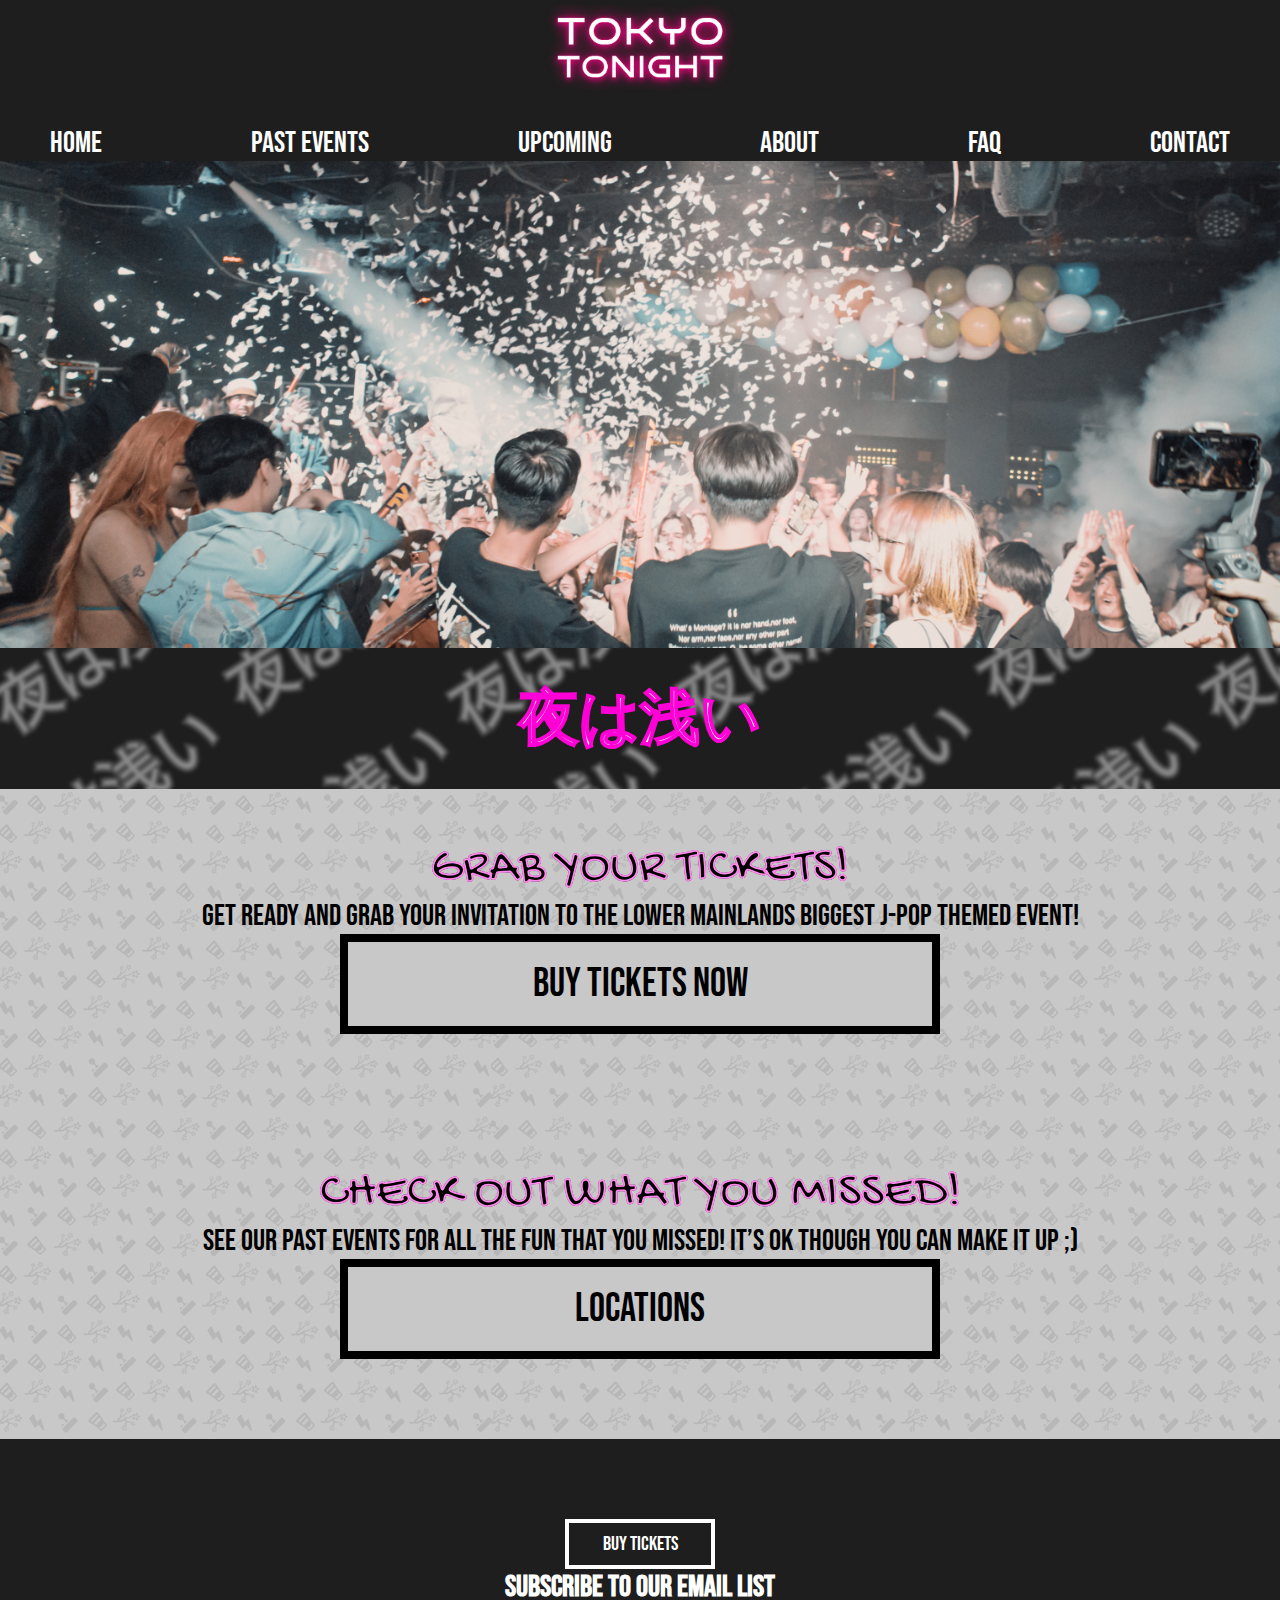
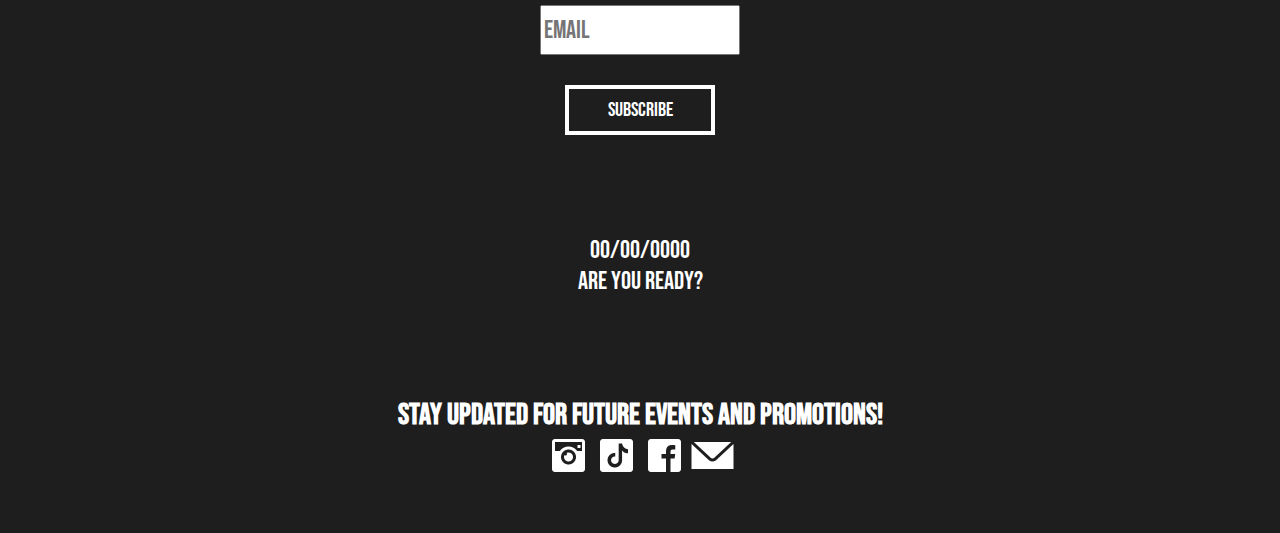
<file: index.html>
<html>
    <head>
      <meta http-equiv='cache-control' content='no-cache'>
      <meta http-equiv='expires' content='0'>
      <meta http-equiv='pragma' content='no-cache'>
      <meta name="viewport" content="width=device-width, initial-scale=1.0">
      <link rel="preconnect" href="https://fonts.googleapis.com">
      <link rel="preconnect" href="https://fonts.gstatic.com" crossorigin>
      <link href="https://fonts.googleapis.com/css2?family=Bebas+Neue&display=swap" rel="stylesheet">
      <link rel="preconnect" href="https://fonts.googleapis.com">
      <link rel="preconnect" href="https://fonts.gstatic.com" crossorigin>
      <link href="https://fonts.googleapis.com/css2?family=Gochi+Hand&display=swap" rel="stylesheet">
      <title>Tokyo Tonight</title>
      <link rel="icon" href="media/logo-32x32.png">
      <link rel="stylesheet" href="style.css">
    </head>
    <body>
      <div id="full-nav">
        <nav>
          <img id="nav-logo" src="media/logo.png">
          <ul>
            <li class="nav-bar-links"><a href="index.html" class="nav-bar-links"><p>HOME</p><img src="icons/Home.png"></a></li>
            <li class="nav-bar-links"><a href="past-event.html" class="nav-bar-links"><p>PAST EVENTS</p><img src="icons/Event Declined.png"></a></li>
            <li class="nav-bar-links"><a href="upcoming-page.html" class="nav-bar-links"><p>UPCOMING</p><img src="icons/Calendar 4.png"></a></li>
            <li class="nav-bar-links"><a href="about-page.html" class="nav-bar-links"><p>ABOUT</p><img src="icons/About.png"></a></li>
            <li class="nav-bar-links"><a href="faq-page.html" class="nav-bar-links"><p>FAQ</p><img src="icons/FAQ.png"></a></li>
            <li class="nav-bar-links"><a href="contact-page.html" class="nav-bar-links"><p>CONTACT</p><img src="icons/Envelope.png"></a></li>
          </ul>
          </nav>
        </div>
        <div class="slider">
          <div class="slides">
            <!--radio buttons start-->
          <input type="radio" name="radio-btn" id="radio1">
          <input type="radio" name="radio-btn" id="radio2">
          <input type="radio" name="radio-btn" id="radio3">
          <input type="radio" name="radio-btn" id="radio4">
          <!--radio buttons end-->
          <!--slide images start-->
          <div class="slide first">
          <img src="media/carousel-1.png" class="img-slides" alt="">
          </div>
          <div class="slide">
            <img src="media/carousel-2.png" class="img-slides" alt="">
          </div>
          <div class="slide">
            <img src="media/carousel-3.png" class="img-slides" alt="">
          </div>
          <div class="slide">
            <img src="media/carousel-4.png" class="img-slides" alt="">
          </div>
          <!--slide images end-->
          <!--automatic navigation start-->
          <div class="navigation-auto">
            <div class="auto-btn1"></div>
            <div class="auto-btn2"></div>
            <div class="auto-btn3"></div>
            <div class="auto-btn4"></div>
          </div>
          <!--automatic navigation end-->
        </div>
        <!--manual navigation start-->
        <div class="navigation-manual">
          <label for="radio1" class="manual-btn"></label>
          <label for="radio2" class="manual-btn"></label>
          <label for="radio3" class="manual-btn"></label>
          <label for="radio4" class="manual-btn"></label>
        </div>
        <!--manual navigation end-->
      </div>
      <!--image slider end-->

        <div id="landing-tagline">
          <h2 id="tagline">夜は浅い</h2>
        </div>
        <div id="container">
          <div class="landing-boxes">
            <div class="text">
              <h1>GRAB YOUR TICKETS!</h1>
              <p>Get ready and grab your invitation to the lower mainlands biggest J-Pop themed event! </p>
              <button class="box-link">BUY TICKETS NOW</button>
            </div>
          </div>
          <div class="landing-boxes">
            <div class="text">
              <h1>CHECK OUT WHAT YOU MISSED!</h1>
              <p>SEE OUR PAST EVENTS FOR ALL THE FUN THAT YOU MISSED! IT’S OK THOUGH YOU CAN MAKE IT UP ;)</p>
              <button class="box-link">LOCATIONS</button>
            </div>
          </div>
        </div>
        <footer id="footer">
          <div class="columns">
            <button class="footer-buttons">BUY TICKETS</button>
            <h2 class="footer-header">SUBSCRIBE TO OUR EMAIL LIST</h2>
            <input name="email" placeholder="Email"></input>
            <br>
            <button class="footer-buttons">SUBSCRIBE</button>
          </div>
          <div class="columns">
            <p>00/00/0000</p>
            <p>ARE YOU READY?</p>
          </div>
          <div class="columns">
            <h2 class="footer-header">STAY UPDATED FOR FUTURE EVENTS AND PROMOTIONS!</h2>
            <div id="footer-socials">
              <img class="icons" src="media/Instagram-Old.png">
              <img class="icons" src="media/TikTok.png">
              <img class="icons" src="media/Facebook.png">
              <img class="icons" src="media/Email.png">
            </div>
          </div>
        </footer>
        <script type="text/javascript">
          var counter = 1;
          setInterval(function(){
            document.getElementById('radio' + counter).checked = true;
            counter++;
            if(counter > 4){
              counter = 1;
            }
          }, 3000);
    </script>
    </body>
</file>
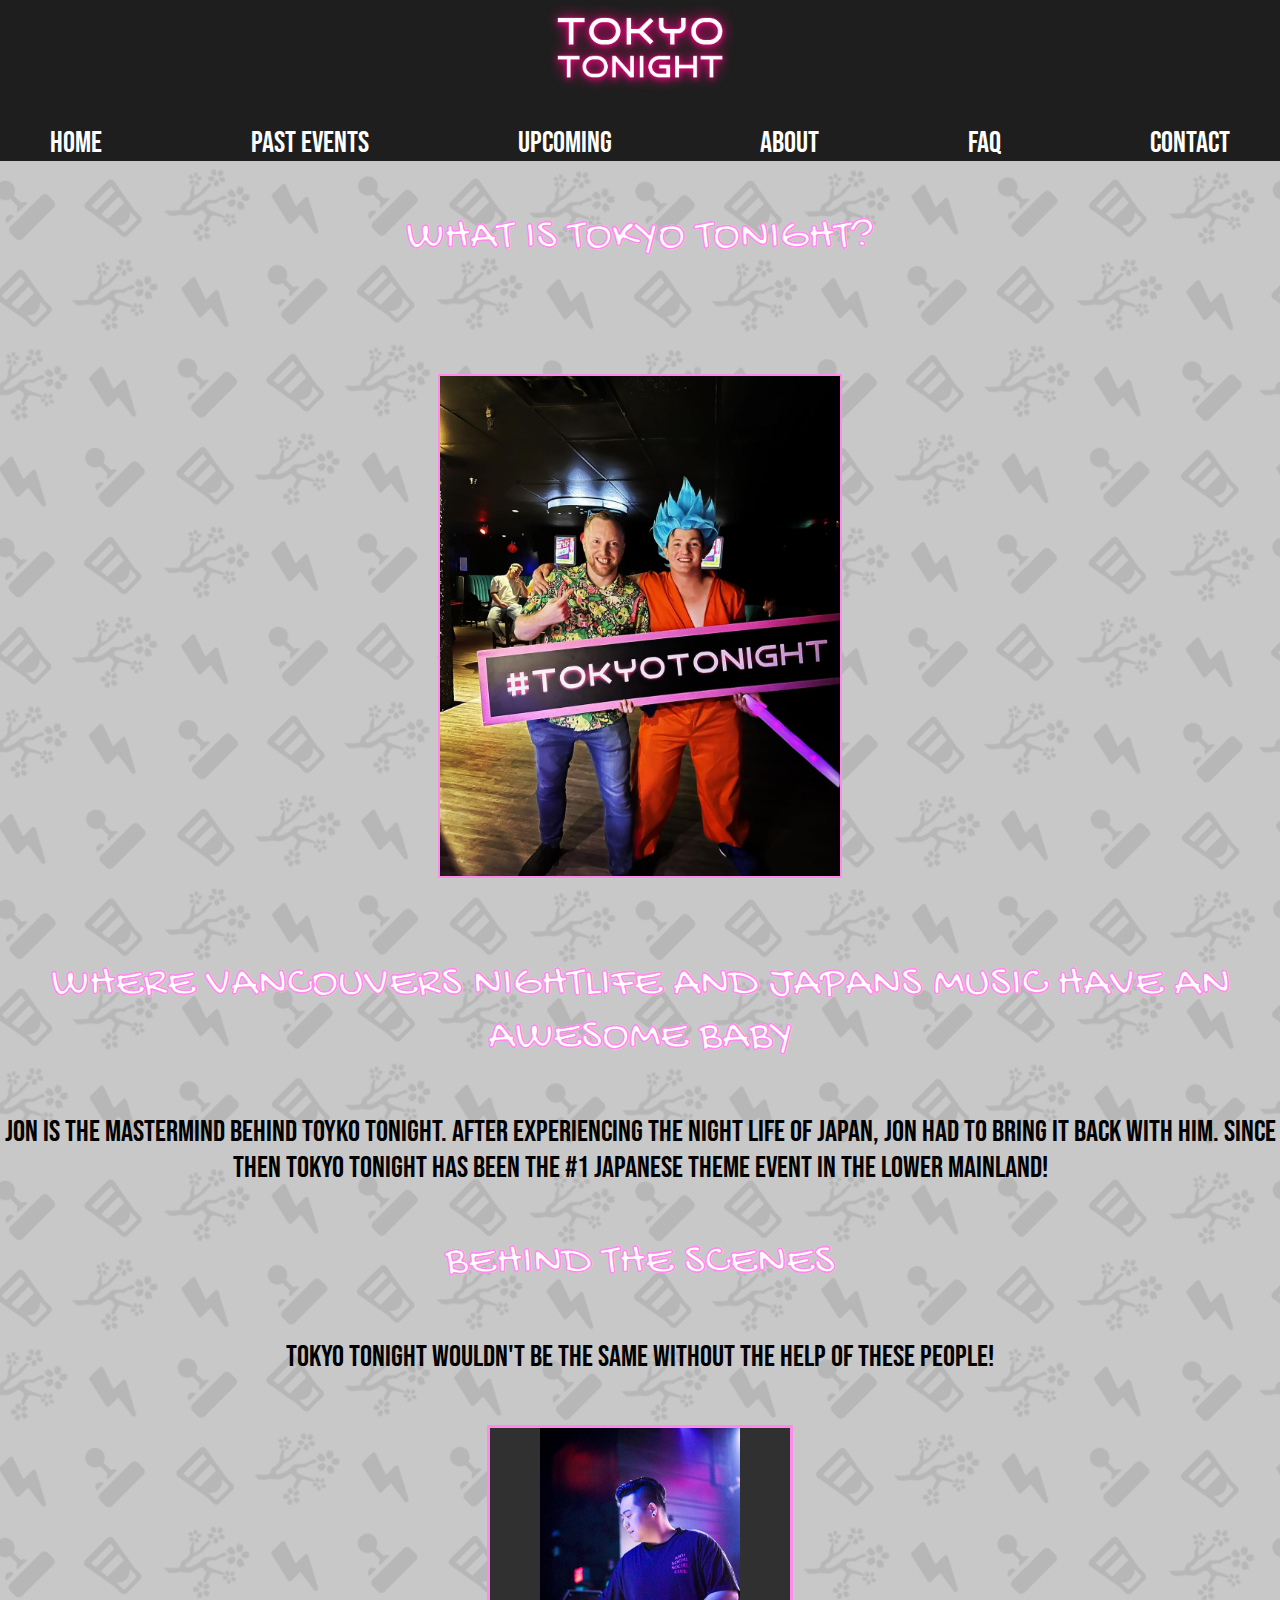
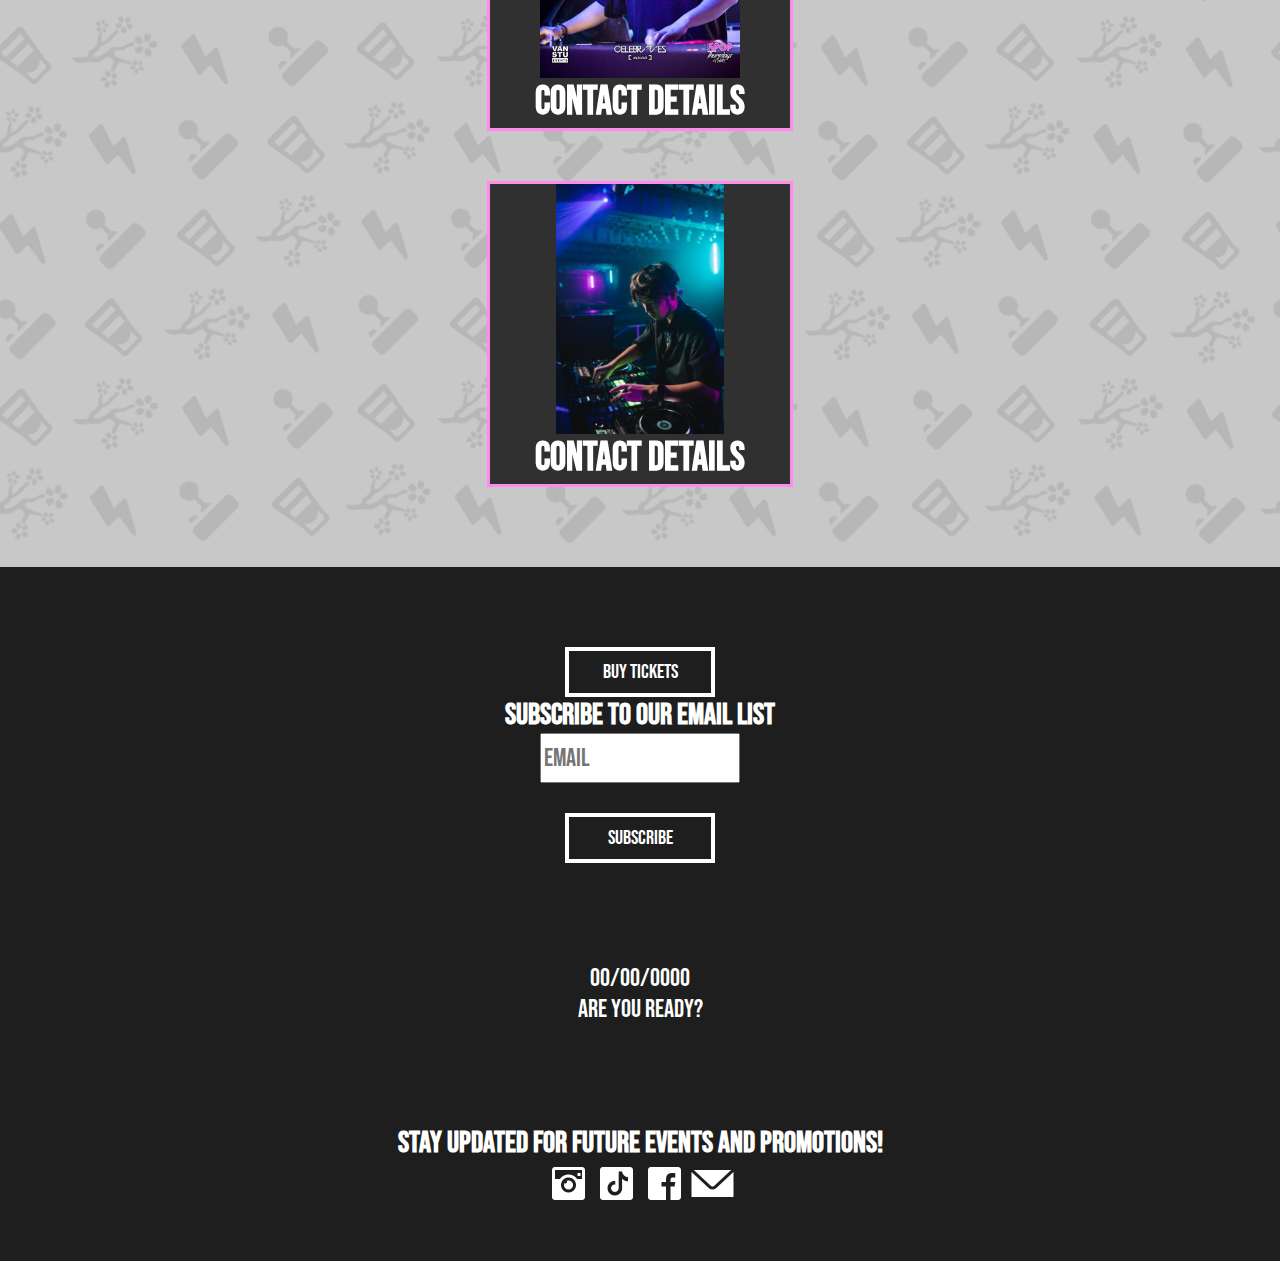
<file: about-page.html>
<html>
    <head>
      <meta http-equiv='cache-control' content='no-cache'>
      <meta http-equiv='expires' content='0'>
      <meta http-equiv='pragma' content='no-cache'>
      <meta name="viewport" content="width=device-width, initial-scale=1.0">
      <link rel="preconnect" href="https://fonts.googleapis.com">
      <link rel="preconnect" href="https://fonts.gstatic.com" crossorigin>
      <link href="https://fonts.googleapis.com/css2?family=Bebas+Neue&display=swap" rel="stylesheet">
      <link rel="preconnect" href="https://fonts.googleapis.com">
      <link rel="preconnect" href="https://fonts.gstatic.com" crossorigin>
      <link href="https://fonts.googleapis.com/css2?family=Gochi+Hand&display=swap" rel="stylesheet">
      <title>Tokyo Tonight</title>
      <link rel="icon" href="media/logo-32x32.png">
      <link rel="stylesheet" href="style.css">
    </head>
    <body>
      <div id="full-nav">
        <nav>
          <img id="nav-logo" src="media/logo.png">
          <ul>
            <li class="nav-bar-links"><a href="index.html" class="nav-bar-links"><p>HOME</p><img src="icons/Home.png"></a></li>
            <li class="nav-bar-links"><a href="past-event.html" class="nav-bar-links"><p>PAST EVENTS</p><img src="icons/Event Declined.png"></a></li>
            <li class="nav-bar-links"><a href="upcoming-page.html" class="nav-bar-links"><p>UPCOMING</p><img src="icons/Calendar 4.png"></a></li>
            <li class="nav-bar-links"><a href="about-page.html" class="nav-bar-links"><p>ABOUT</p><img src="icons/About.png"></a></li>
            <li class="nav-bar-links"><a href="faq-page.html" class="nav-bar-links"><p>FAQ</p><img src="icons/FAQ.png"></a></li>
            <li class="nav-bar-links"><a href="contact-page.html" class="nav-bar-links"><p>CONTACT</p><img src="icons/Envelope.png"></a></li>
          </ul>
          </nav>
        </div>
        <div id="about-background">
          <div id="about-title">
            <h1 class="about-header">WHAT IS TOKYO TONIGHT?</h1>
          </div>
          <div id="main-section">
            <div class="box">
              <img src="media/jon-photo.jpg" id="jon-about">
            </div>
            <div class="box">
              <h1 class="about-header">WHERE VANCOUVERS NIGHTLIFE AND JAPANS MUSIC HAVE AN AWESOME BABY</h1>
              <p>Jon is the mastermind behind Toyko Tonight. After experiencing the night life of Japan, Jon had to bring it back
                with him. Since then Tokyo Tonight has been the #1 Japanese theme event in the lower mainland!
              </p>
            </div>
          </div>
          <h1 class="about-header">BEHIND THE SCENES</h1>
          <p class="about-text">
            Tokyo Tonight wouldn't be the same without the help of these people!
          </p>
          <div id="staff-section">
            <div class="flip-card">
              <div class="flip-card-inner">
                <div class="flip-card-front">
                  <img src="media/oshun.jpg">
                  <h2 class="staff-names">CONTACT DETAILS</h2>
                </div>
                <div class="flip-card-back">
                  <h1>O-SHUN</h1>
                  <a href="https://www.instagram.com/0shun__official/"><p>INSTAGRAM</p></a>
                  <img src="media/Instagram-Old.png">
                  <a href="https://www.tiktok.com/@oshun__official"><p>TIK TOK</p></a>
                  <img src="media/TikTok.png">
                  <a href="https://soundcloud.com/shunsuke-suda-876828883?ref=clipboard&p=i&c=1&si=57EB1271F0504B4EBFAE5CE87846504F&utm_source=clipboard&utm_medium=text&utm_campaign=social_sharing"><p>SOUND CLOUD</p></a>
                  <img src="media/SoundCloud.png">
                </div>
              </div>
            </div>
            <div class="flip-card">
              <div class="flip-card-inner">
                <div class="flip-card-front">
                  <img src="media/artist.jpg">
                  <h2 class="staff-names">CONTACT DETAILS</h2>
                </div>
                <div class="flip-card-back">
                  <h1>Artist</h1>
                  <a href="https://www.instagram.com/0shun__official/"><p>INSTAGRAM</p></a>
                  <img src="media/Instagram-Old.png">
                  <a href="https://www.tiktok.com/@oshun__official"><p>TIK TOK</p></a>
                  <img src="media/TikTok.png">
                  <a href="https://soundcloud.com/shunsuke-suda-876828883?ref=clipboard&p=i&c=1&si=57EB1271F0504B4EBFAE5CE87846504F&utm_source=clipboard&utm_medium=text&utm_campaign=social_sharing"><p>SOUND CLOUD</p></a>
                  <img src="media/SoundCloud.png">
                </div>
              </div>
            </div>
        </div>
        <footer id="footer">
          <div class="columns">
            <button class="footer-buttons">BUY TICKETS</button>
            <h2 class="footer-header">SUBSCRIBE TO OUR EMAIL LIST</h2>
            <input name="email" placeholder="Email"></input>
            <br>
            <button class="footer-buttons">SUBSCRIBE</button>
          </div>
          <div class="columns">
            <p>00/00/0000</p>
            <p>ARE YOU READY?</p>
          </div>
          <div class="columns">
            <h2 class="footer-header">STAY UPDATED FOR FUTURE EVENTS AND PROMOTIONS!</h2>
            <div id="footer-socials">
              <img class="icons" src="media/Instagram-Old.png">
              <img class="icons" src="media/TikTok.png">
              <img class="icons" src="media/Facebook.png">
              <img class="icons" src="media/Email.png">
            </div>
          </div>
        </footer>
    </body>
</file>
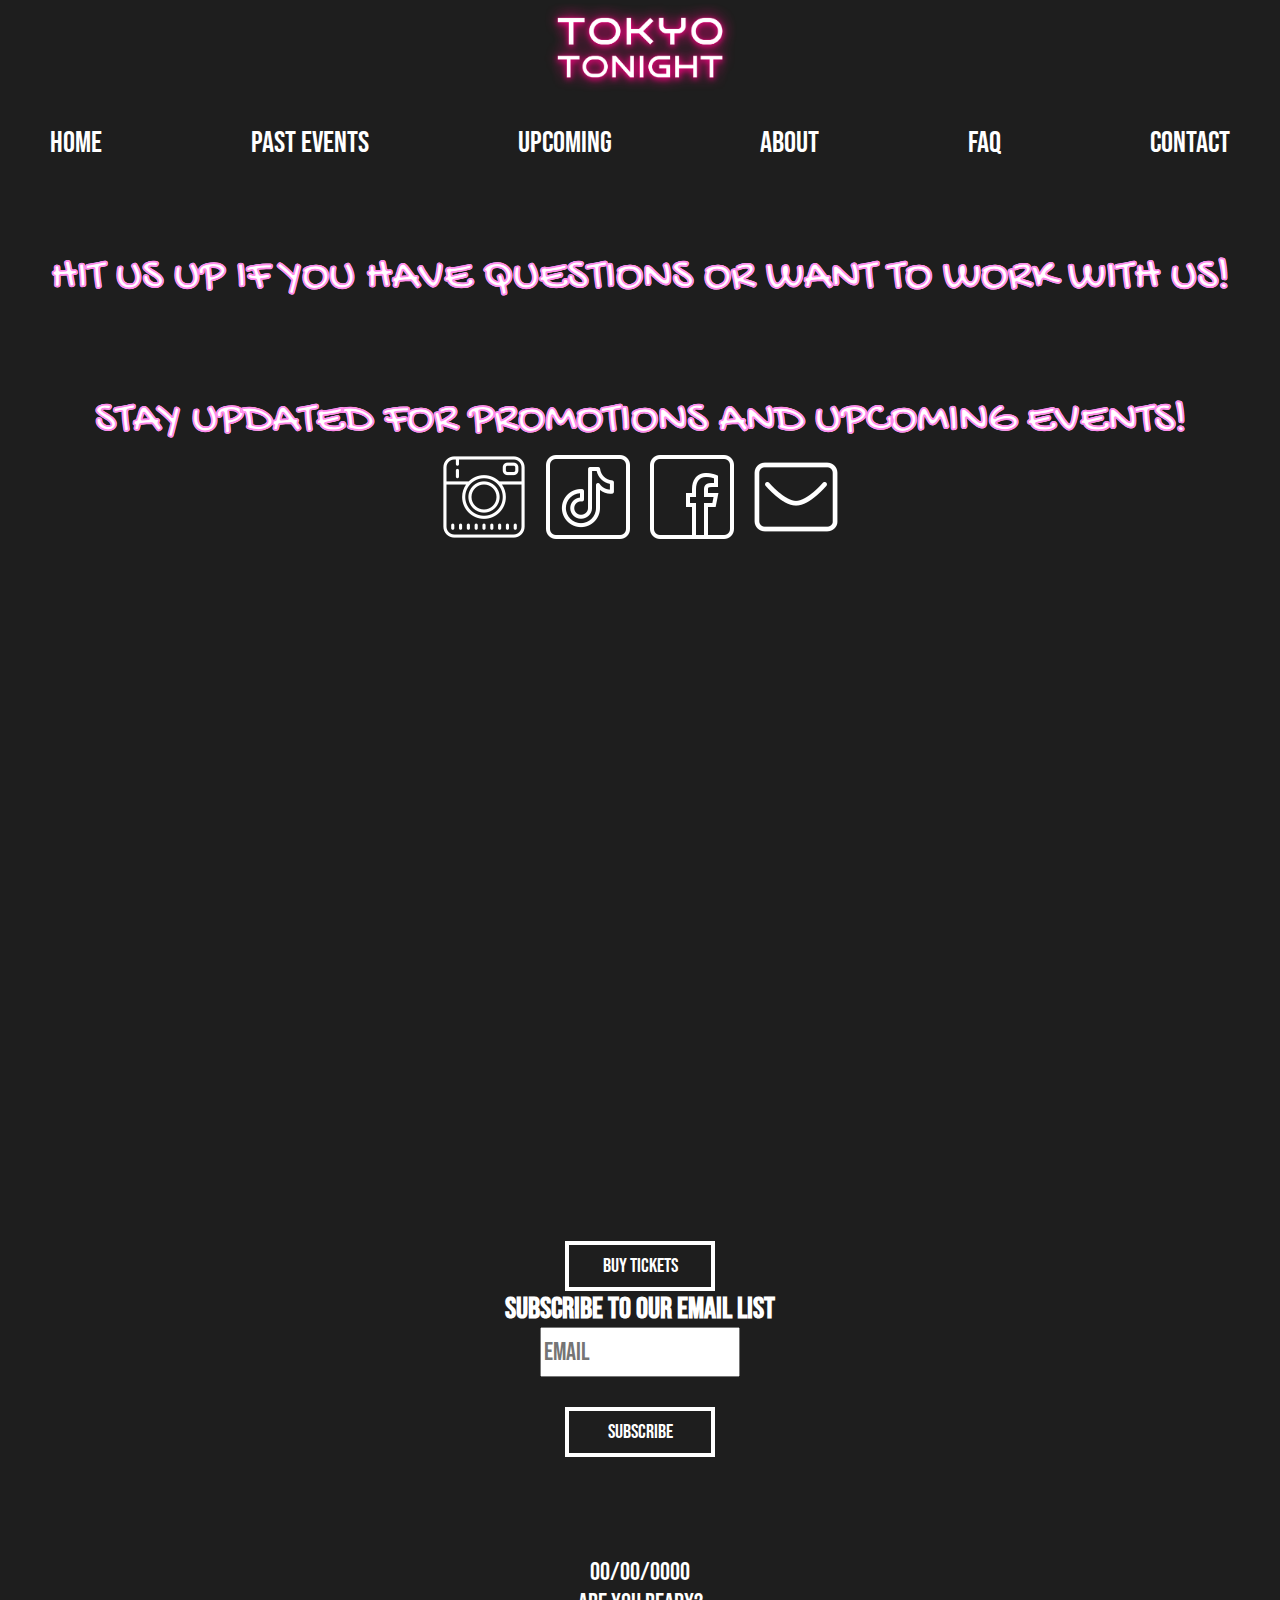
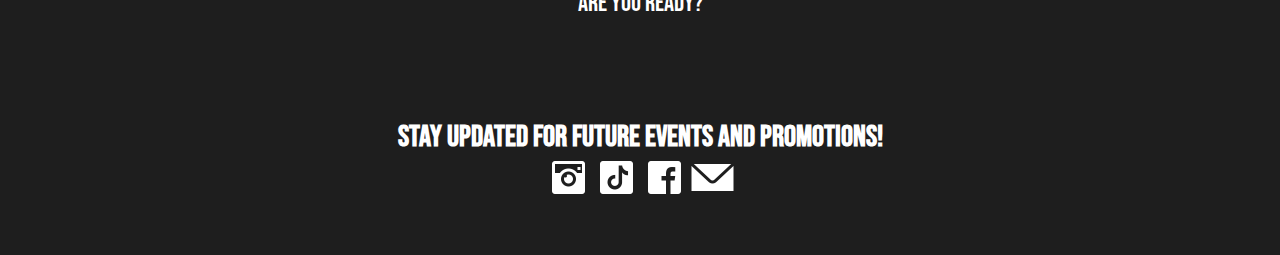
<file: contact-page.html>
<html>
    <head>
      <meta http-equiv='cache-control' content='no-cache'>
      <meta http-equiv='expires' content='0'>
      <meta http-equiv='pragma' content='no-cache'>
      <meta name="viewport" content="width=device-width, initial-scale=1.0">
      <link rel="preconnect" href="https://fonts.googleapis.com">
      <link rel="preconnect" href="https://fonts.gstatic.com" crossorigin>
      <link href="https://fonts.googleapis.com/css2?family=Bebas+Neue&display=swap" rel="stylesheet">
      <link rel="preconnect" href="https://fonts.googleapis.com">
      <link rel="preconnect" href="https://fonts.gstatic.com" crossorigin>
      <link href="https://fonts.googleapis.com/css2?family=Gochi+Hand&display=swap" rel="stylesheet">
      <title>Tokyo Tonight</title>
      <link rel="icon" href="media/logo-32x32.png">
      <link rel="stylesheet" href="style.css">
    </head>
    <body>
      <div id="full-nav">
        <nav>
          <img id="nav-logo" src="media/logo.png">
          <ul>
            <li class="nav-bar-links"><a href="index.html" class="nav-bar-links"><p>HOME</p><img src="icons/Home.png"></a></li>
            <li class="nav-bar-links"><a href="past-event.html" class="nav-bar-links"><p>PAST EVENTS</p><img src="icons/Event Declined.png"></a></li>
            <li class="nav-bar-links"><a href="upcoming-page.html" class="nav-bar-links"><p>UPCOMING</p><img src="icons/Calendar 4.png"></a></li>
            <li class="nav-bar-links"><a href="about-page.html" class="nav-bar-links"><p>ABOUT</p><img src="icons/About.png"></a></li>
            <li class="nav-bar-links"><a href="faq-page.html" class="nav-bar-links"><p>FAQ</p><img src="icons/FAQ.png"></a></li>
            <li class="nav-bar-links"><a href="contact-page.html" class="nav-bar-links"><p>CONTACT</p><img src="icons/Envelope.png"></a></li>
          </ul>
          </nav>
        </div>
        <div id="contact-background">
          <h1 class="contact-header">HIT US UP IF YOU HAVE QUESTIONS OR WANT TO WORK WITH US!</h1>
          <div id="contact-form">

          </div>
          <h1 class="contact-header">STAY UPDATED FOR PROMOTIONS AND UPCOMING EVENTS!</h1>
          <div id="social-icons">
            <img src="icons/Instagram.png">
            <img src="icons/TikTok.png">
            <img src="icons/Facebook.png">
            <img src="icons/Email.png">
          </div>
        </div>
        <footer id="footer">
          <div class="columns">
            <button class="footer-buttons">BUY TICKETS</button>
            <h2 class="footer-header">SUBSCRIBE TO OUR EMAIL LIST</h2>
            <input name="email" placeholder="Email"></input>
            <br>
            <button class="footer-buttons">SUBSCRIBE</button>
          </div>
          <div class="columns">
            <p>00/00/0000</p>
            <p>ARE YOU READY?</p>
          </div>
          <div class="columns">
            <h2 class="footer-header">STAY UPDATED FOR FUTURE EVENTS AND PROMOTIONS!</h2>
            <div id="footer-socials">
              <img class="icons" src="media/Instagram-Old.png">
              <img class="icons" src="media/TikTok.png">
              <img class="icons" src="media/Facebook.png">
              <img class="icons" src="media/Email.png">
            </div>
          </div>
        </footer>
    </body>
</file>
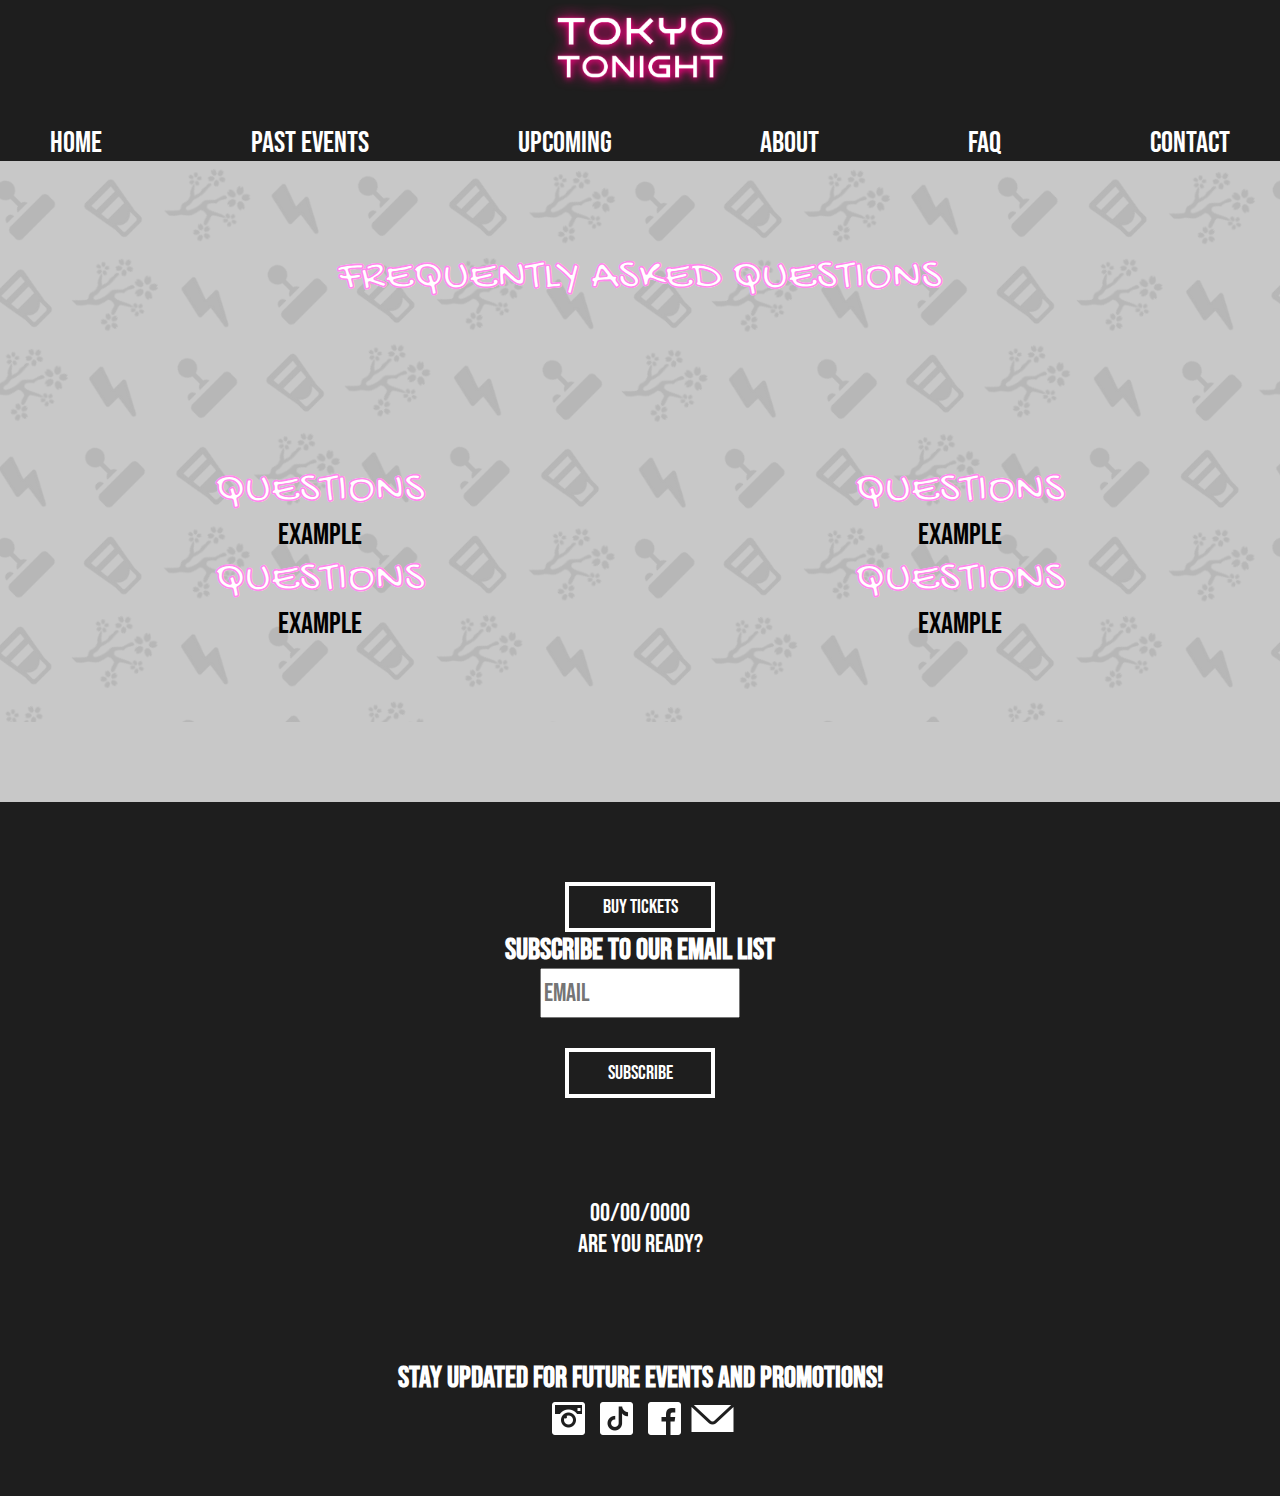
<file: faq-page.html>
<html>
    <head>
      <meta http-equiv='cache-control' content='no-cache'>
      <meta http-equiv='expires' content='0'>
      <meta http-equiv='pragma' content='no-cache'>
      <meta name="viewport" content="width=device-width, initial-scale=1.0">
      <link rel="preconnect" href="https://fonts.googleapis.com">
      <link rel="preconnect" href="https://fonts.gstatic.com" crossorigin>
      <link href="https://fonts.googleapis.com/css2?family=Bebas+Neue&display=swap" rel="stylesheet">
      <link rel="preconnect" href="https://fonts.googleapis.com">
      <link rel="preconnect" href="https://fonts.gstatic.com" crossorigin>
      <link href="https://fonts.googleapis.com/css2?family=Gochi+Hand&display=swap" rel="stylesheet">
      <title>Tokyo Tonight</title>
      <link rel="icon" href="media/logo-32x32.png">
      <link rel="stylesheet" href="style.css">
    </head>
    <body>
      <div id="full-nav">
        <nav>
          <img id="nav-logo" src="media/logo.png">
          <ul>
            <li class="nav-bar-links"><a href="index.html" class="nav-bar-links"><p>HOME</p><img src="icons/Home.png"></a></li>
            <li class="nav-bar-links"><a href="past-event.html" class="nav-bar-links"><p>PAST EVENTS</p><img src="icons/Event Declined.png"></a></li>
            <li class="nav-bar-links"><a href="upcoming-page.html" class="nav-bar-links"><p>UPCOMING</p><img src="icons/Calendar 4.png"></a></li>
            <li class="nav-bar-links"><a href="about-page.html" class="nav-bar-links"><p>ABOUT</p><img src="icons/About.png"></a></li>
            <li class="nav-bar-links"><a href="faq-page.html" class="nav-bar-links"><p>FAQ</p><img src="icons/FAQ.png"></a></li>
            <li class="nav-bar-links"><a href="contact-page.html" class="nav-bar-links"><p>CONTACT</p><img src="icons/Envelope.png"></a></li>
          </ul>
          </nav>
        </div>
        <div id="about-background">
          <h1 class="faq-header">FREQUENTLY ASKED QUESTIONS</h1>
          <div class="faq-questions">
            <div class="question">
              <h1 class="question-header">QUESTIONS</h1>
              <p class="question-info">EXAMPLE</p>
            </div>
            <div class="question">
              <h1 class="question-header">QUESTIONS</h1>
              <p class="question-info">EXAMPLE</p>
            </div>
            <div class="question">
              <h1 class="question-header">QUESTIONS</h1>
              <p class="question-info">EXAMPLE</p>
            </div>
            <div class="question">
              <h1 class="question-header">QUESTIONS</h1>
              <p class="question-info">EXAMPLE</p>
            </div>
          </div>
        </div>
        <footer id="footer">
          <div class="columns">
            <button class="footer-buttons">BUY TICKETS</button>
            <h2 class="footer-header">SUBSCRIBE TO OUR EMAIL LIST</h2>
            <input name="email" placeholder="Email"></input>
            <br>
            <button class="footer-buttons">SUBSCRIBE</button>
          </div>
          <div class="columns">
            <p>00/00/0000</p>
            <p>ARE YOU READY?</p>
          </div>
          <div class="columns">
            <h2 class="footer-header">STAY UPDATED FOR FUTURE EVENTS AND PROMOTIONS!</h2>
            <div id="footer-socials">
              <img class="icons" src="media/Instagram-Old.png">
              <img class="icons" src="media/TikTok.png">
              <img class="icons" src="media/Facebook.png">
              <img class="icons" src="media/Email.png">
            </div>
          </div>
        </footer>
    </body>
</file>
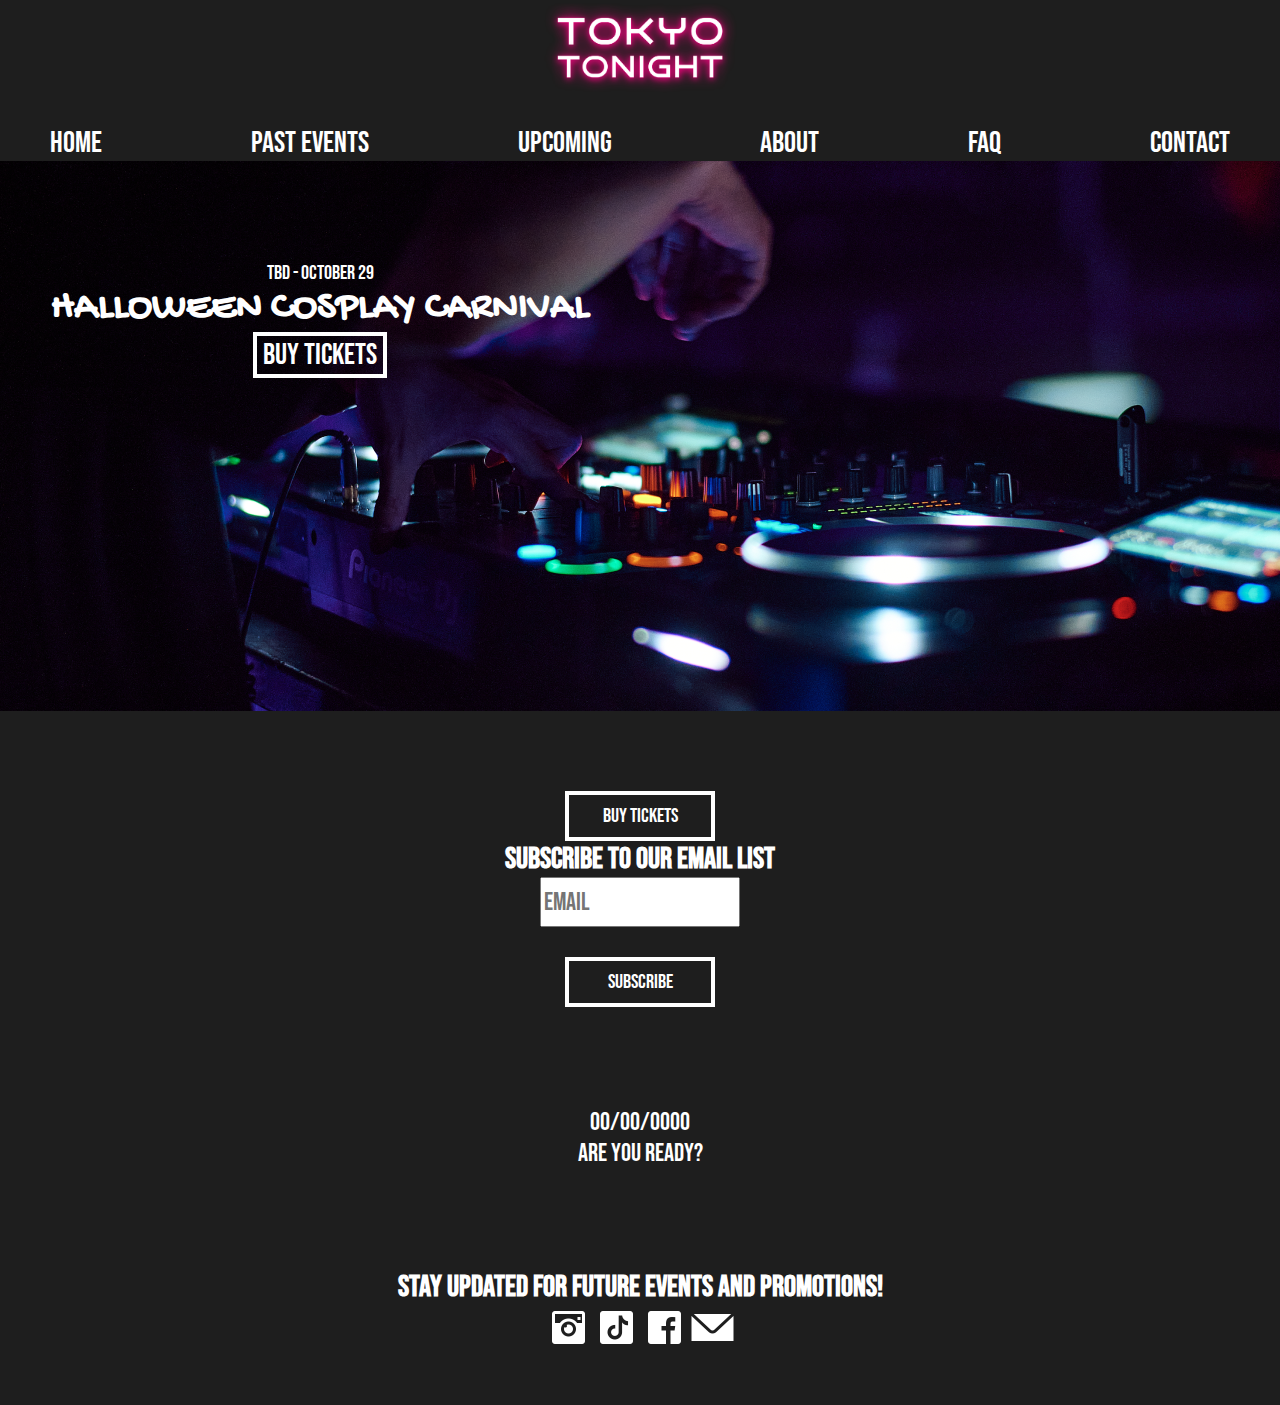
<file: upcoming-page.html>
<html>
    <head>
      <meta http-equiv='cache-control' content='no-cache'>
      <meta http-equiv='expires' content='0'>
      <meta http-equiv='pragma' content='no-cache'>
      <meta name="viewport" content="width=device-width, initial-scale=1.0">
      <link rel="preconnect" href="https://fonts.googleapis.com">
      <link rel="preconnect" href="https://fonts.gstatic.com" crossorigin>
      <link href="https://fonts.googleapis.com/css2?family=Bebas+Neue&display=swap" rel="stylesheet">
      <link rel="preconnect" href="https://fonts.googleapis.com">
      <link rel="preconnect" href="https://fonts.gstatic.com" crossorigin>
      <link href="https://fonts.googleapis.com/css2?family=Gochi+Hand&display=swap" rel="stylesheet">
      <title>Tokyo Tonight</title>
      <link rel="icon" href="media/logo-32x32.png">
      <link rel="stylesheet" href="style.css">
    </head>
    <body>
      <div id="full-nav">
        <nav>
          <img id="nav-logo" src="media/logo.png">
          <ul>
            <li class="nav-bar-links"><a href="index.html" class="nav-bar-links"><p>HOME</p><img src="icons/Home.png"></a></li>
            <li class="nav-bar-links"><a href="past-event.html" class="nav-bar-links"><p>PAST EVENTS</p><img src="icons/Event Declined.png"></a></li>
            <li class="nav-bar-links"><a href="upcoming-page.html" class="nav-bar-links"><p>UPCOMING</p><img src="icons/Calendar 4.png"></a></li>
            <li class="nav-bar-links"><a href="about-page.html" class="nav-bar-links"><p>ABOUT</p><img src="icons/About.png"></a></li>
            <li class="nav-bar-links"><a href="faq-page.html" class="nav-bar-links"><p>FAQ</p><img src="icons/FAQ.png"></a></li>
            <li class="nav-bar-links"><a href="contact-page.html" class="nav-bar-links"><p>CONTACT</p><img src="icons/Envelope.png"></a></li>
          </ul>
          </nav>
        </div>
        <div class="page-header-1">
          <div class="upcoming-event">
            <p class="event-address">TBD - OCTOBER 29</p>
            <h1 class="event-name">HALLOWEEN COSPLAY CARNIVAL</h1>
            <button class="ticket-portal">BUY TICKETS</button>
          </div>
        </div>
        <footer id="footer">
          <div class="columns">
            <button class="footer-buttons">BUY TICKETS</button>
            <h2 class="footer-header">SUBSCRIBE TO OUR EMAIL LIST</h2>
            <input name="email" placeholder="Email"></input>
            <br>
            <button class="footer-buttons">SUBSCRIBE</button>
          </div>
          <div class="columns">
            <p>00/00/0000</p>
            <p>ARE YOU READY?</p>
          </div>
          <div class="columns">
            <h2 class="footer-header">STAY UPDATED FOR FUTURE EVENTS AND PROMOTIONS!</h2>
            <div id="footer-socials">
              <img class="icons" src="media/Instagram-Old.png">
              <img class="icons" src="media/TikTok.png">
              <img class="icons" src="media/Facebook.png">
              <img class="icons" src="media/Email.png">
            </div>
          </div>
        </footer>
    </body>
</file>
<file: style.css>
* {
  margin: 0;
}
body {
  background-color: #C8C8C8;
}
nav {
  background-color: #1E1E1E;
  width: 100%;
}
ul {
  padding-left: 0;
  display: flex;
  justify-content: space-between;
  align-items: center;
  padding-left: 50px;
  padding-right: 50px;
  margin-top: 30px;
}
li {
  list-style-type: none;
}
.nav-bar-links {
  color: white;
  text-decoration: none;
  font-family: 'Bebas Neue', sans-serif;
  font-size: 30px;
}
#nav-logo {
  width: 200px;
  margin: auto;
  display: block;
}
nav img {
  display: none;
}
#carousel-1 {
  width: 100%;
  height: 650px;
}
#landing-carousel {
  height: auto;
}
.landing-boxes {
  text-align: center;
  background-image: url('media/landing-background.png');
  background-size: contain;
}


.slider{
  width: 100%;
  height: auto;
  overflow: hidden;
}

.slides{
  width: 500%;
  height: 500px;
  display: flex;
}

.slides input{
  display: none;
}

.slide{
  width: 20%;
  transition: 2s;
}

.slide img{
  width: 100%;
  height: auto;
}

/*css for manual slide navigation*/

.navigation-manual{
  position: absolute;
  width: 100%;
  margin-top: -40px;
  display: flex;
  justify-content: center;
}

.manual-btn{
  border: 2px solid #40D3DC;
  padding: 5px;
  border-radius: 10px;
  cursor: pointer;
  transition: 1s;
}

.manual-btn:not(:last-child){
  margin-right: 40px;
}

.manual-btn:hover{
  background: #40D3DC;
}

#radio1:checked ~ .first{
  margin-left: 0;
}

#radio2:checked ~ .first{
  margin-left: -20%;
}

#radio3:checked ~ .first{
  margin-left: -40%;
}

#radio4:checked ~ .first{
  margin-left: -60%;
}

/*css for automatic navigation*/

.navigation-auto{
  position: absolute;
  display: flex;
  width: 100%;
  justify-content: center;
  margin-top: 460px;
}

.navigation-auto div{
  border: 2px solid #40D3DC;
  padding: 5px;
  border-radius: 10px;
  transition: 1s;
}

.navigation-auto div:not(:last-child){
  margin-right: 40px;
}

#radio1:checked ~ .navigation-auto .auto-btn1{
  background: #40D3DC;
}

#radio2:checked ~ .navigation-auto .auto-btn2{
  background: #40D3DC;
}

#radio3:checked ~ .navigation-auto .auto-btn3{
  background: #40D3DC;
}

#radio4:checked ~ .navigation-auto .auto-btn4{
  background: #40D3DC;
}




.text h1{
  font-family: 'Gochi Hand', cursive;
  font-size: 50px;
  text-align: center;
  color: black;
  -webkit-text-stroke: 0.25px #FF89EC;
}
.text p {
  font-family: 'Bebas Neue', sans-serif;
  font-size: 30px;
  text-align: center;
  padding-left: 100px;
  padding-right: 100px;
}
.box-link {
  width: 600px;
  height: 100px;
  border: 8px solid black;
  font-family: 'Bebas Neue', sans-serif;
  font-size: 40px;
  background-color: #C8C8C8;
}
.box-link:hover {
  background-color: white;
  transition: 0.2s ease-in-out;
}
.text {
  padding-top: 80px;
  padding-bottom: 80px;
}
#landing-tagline {
  background-image: url('media/japanese-headline.png');
}
#tagline {
  color: white;
  -webkit-text-stroke-width: 2px;
  -webkit-text-stroke-color: #FF00D6;
  text-align: center;
  font-size: 60px;
  padding: 30px;
}
#container {
  display: grid;
  grid-template-columns: 1fr 1fr;
}
/*
PAST EVENT RELATED
*/
.page-header-0 {
  background-image: url("page-images/past-event-header.png");
  height: 1000px;
  display: grid;
  grid-template-columns: 1fr 1fr;
  grid-template-rows: 400px 400px;
  text-align: center;
}
#past-event {
  background-color: rgba(255, 255, 255, 0.5);
  border: 4px solid #CBCBCB;
  height: 350px;
  width: auto;
  margin-left: auto;
  margin-right: auto;
  margin-top: 100px;
}
.mobile-photos {
  visibility: hidden;
}
.photos-btn {
  color: black;
  font-family: 'Boogaloo', sans-serif;
  font-size: 30px;
  text-decoration: none;
  border: 4px solid black;
  margin-top: 0;
  position: absolute;
  margin-top: 40px;
  margin-left: -115px;
  padding: 10px;
}
#past-event-0 {
  background-color: rgba(255, 255, 255, 0.5);
  border: 4px solid #CBCBCB;
  height: 350px;
  width: auto;
  margin-left: auto;
  margin-right: auto;
  margin-top: 100px;
}
#past-event-1 {
  background-color: rgba(255, 255, 255, 0.5);
  border: 4px solid #CBCBCB;
  height: 350px;
  width: auto;
  margin-left: auto;
  margin-right: auto;
  margin-top: 100px;
}
#past-event-2 {
  background-color: rgba(255, 255, 255, 0.5);
  border: 4px solid #CBCBCB;
  height: 350px;
  width: auto;
  margin-left: auto;
  margin-right: auto;
  margin-top: 100px;
}
.event-header {
  font-family: 'Gochi Hand', cursive;
  font-size: 50px;
  color: white;
  -webkit-text-stroke: 0.5px #FF89EC;
}
.event-text {
  font-family: 'Bebas Neue', sans-serif;
  font-size: 30px;
  color: black;
}
.more-arrow {
  width: 45px;
  height: 45px;
  display: none;
}
.slide-header {
  font-family: 'Bebas Neue', sans-serif;
  font-size: 40px;
  color: white;
}
.slide-text {
  font-family: 'Boogaloo', sans-serif;
  font-size: 30px;
}
/*
UPCOMING EVENT RELATED
*/
.page-header-1 {
  background-image: url("page-images/upcoming-event-header.png");
  height: 550px;
  display: grid;
  grid-template-columns: 1fr 1fr;
  text-align: center;
}
.upcoming-event {
  color: white;
  margin-top: 100px;
}
.event-address {
  font-family: 'Bebas Neue', sans-serif;
  font-size: 20px;
}
.event-name {
  font-family: 'Gochi Hand', cursive;
  font-size: 40px;
}
.ticket-portal {
  background-color: rgba(255, 255, 255, 0);
  border: 4px solid white;
  font-family: 'Bebas Neue', sans-serif;
  color: white;
  font-size: 30px;
}
/*
ABOUT RELATED
*/
#jon-about {
  width: 400px;
  padding-top: 0;
  border: 2px solid #FF89EC;
  margin-top: 60px;
}
#about-background {
  background-image: url("media/landing-background.png");
  height: auto;
  text-align: center;
}
#staff-section {
  display: grid;
  grid-template-columns: 1fr 1fr 1fr;
  padding-bottom: 80px;
}
.about-header {
  font-family: 'Gochi Hand', cursive;
  color: white;
  -webkit-text-stroke: 0.25px #FF89EC;
  font-size: 45px;
  padding-top: 50px;
  padding-bottom: 50px;
}
.about-text {
  font-family: 'Bebas Neue', sans-serif;
  font-size: 30px;
}
.staff-names {
  font-family: 'Bebas Neue', sans-serif;
  font-size: 40px;
}
#main-section {
  display: grid;
  grid-template-columns: 1fr 1fr;
}
.box h1 p {
  padding-right: 80px;
}
.box h1, .box img {
  padding-top: 80px
}
.box p {
  font-family: 'Bebas Neue', sans-serif;
  font-size: 30px;
}
/* The flip card container - set the width and height to whatever you want. We have added the border property to demonstrate that the flip itself goes out of the box on hover (remove perspective if you don't want the 3D effect */
.flip-card {
  background-color: transparent;
  width: 300px;
  height: 300px;
  border: 3px solid #FF89EC;
  perspective: 1000px; /* Remove this if you don't want the 3D effect */
  font-family: 'Bebas Neue', sans-serif;
  font-size: 20px;
  margin-left: auto;
  margin-right: auto;
  margin-top: 50px;
}
.flip-card img {
  height: 250px;
}
/* This container is needed to position the front and back side */
.flip-card-inner {
  position: relative;
  width: 100%;
  height: 100%;
  text-align: center;
  transition: transform 0.8s;
  transform-style: preserve-3d;
}
/* Do an horizontal flip when you move the mouse over the flip box container */
.flip-card:hover .flip-card-inner {
  transform: rotateY(180deg);
}
/* Position the front and back side */
.flip-card-front, .flip-card-back {
  position: absolute;
  width: 100%;
  height: 100%;
  -webkit-backface-visibility: hidden; /* Safari */
  backface-visibility: hidden;
}
/* Style the front side (fallback if image is missing) */
.flip-card-front {
  background-color: #303030;
  color: white;
}
/* Style the back side */
.flip-card-back {
  background-color: #303030;
  color: white;
  transform: rotateY(180deg);
  text-align: center;
}
.flip-card-back p {
  margin-left: 80px;
  font-size: 30px;
}
.flip-card-back a {
  color: white;
  text-decoration: none;
}
.flip-card-back img {
  width: 30px;
  height: auto;
  padding-bottom: 10px;
}
/*
FAQ RELATED
*/
.faq-questions {
  display: grid;
  grid-template-columns: 1fr 1fr;
  padding-top: 80px;
  padding-bottom: 80px;
}
.faq-header {
  font-family: 'Gochi Hand', cursive;
  color: white;
  -webkit-text-stroke: 0.25px #FF89EC;
  font-size: 45px;
  padding-top: 90px;
}
.question-header {
  font-family: 'Gochi Hand', cursive;
  color: white;
  -webkit-text-stroke: 0.25px #FF89EC;
  font-size: 45px;
}
.question-info {
  font-family: 'Bebas Neue', sans-serif;
  font-size: 30px;
}
/*
CONTACT RELATED
*/
#contact-background {
  background-color: #1E1E1E;
  height: 1000px;
}
.contact-header {
  font-family: 'Gochi Hand', cursive;
  color: white;
  -webkit-text-stroke: 0.25px #FF89EC;
  font-size: 45px;
  text-align: center;
  padding-top: 90px;
}
#social-icons {
  text-align: center;
}
/*
FOOTER RELATED
*/
.footer-buttons {
  width: 150px;
  height: 50px;
  font-family: 'Bebas Neue', sans-serif;
  font-size: 20px;
  border: 4px solid white;
  color: white;
  background-color: #1E1E1E;
  margin-top: 30px;
}
.footer-buttons:hover {
  background-color: white;
  color: black;
  transition: 0.2s ease-in-out;
}
.footer-header {
  font-size: 30px;
}
.columns p {
  font-size: 25px;
  text-align: center;
}
.columns {
  padding: 50px;
}
.icons {
  width: 45px;
  height: 45px;
}
input {
  width: 200px;
  height: 50px;
  font-family: 'Bebas Neue', sans-serif;
  font-size: 25px;
  font-weight: lighter;
}
footer {
  display: grid;
  grid-template-columns: 1fr 1fr 1fr;
  color: white;
  font-family: 'Bebas Neue', sans-serif;
  background-color: #1E1E1E;
}
@media (max-width: 1350px) and (min-width: 650px){
  .page-header-0 {
    display: grid;
    grid-template-columns: 1fr;
    height: auto;
  }
  #past-event-2 {
    margin-bottom: 100px;
  }
  .landing-boxes {
    display: grid;
    grid-template-columns: 1fr;
  }
  #carousel-1 {
    width: 100%;
    height: auto;
  }
  .text {
    padding-top: 50px;
  }
  #main-section {
    grid-template-columns: 1fr;
  }
  #staff-section {
    grid-template-columns: 1fr;
  }
  #about-background {
    height: auto;
  }
  .faq-questions {
    margin-top: 80px;
    margin-bottom: 80px;
  }
  #about-background {
    height: auto;
  }
  footer {
    display: grid;
    grid-template-columns: 1fr;
  }
  .columns {
    text-align: center;
  }
  #container {
    display: grid;
    grid-template-columns: 1fr;
  }
  .slides {
    height: auto;
  }
  .navigation-auto {
    visibility: hidden;
  }
  .navigation-manual {
    visibility: hidden;
  }
}
@media (max-width: 650px) {
  #full-nav {
    width: 100%;
  }
  nav ul {
    margin-left: 0;
  }
  nav ul img {
    display: block;
    height: auto;
  }
  .landing-boxes {
    display: block;
  }
  .box-link {
    width: 200px;
  }
  .image {
    width: auto;
  }
  .landing-image {
    width: 250px;
    height: auto;
    padding: 0;
  }
  .text h1 {
    color: black;
    -webkit-text-stroke: 0.25px black;
  }
  .nav-bar-links {
    font-size: 10px;
  }
  #carousel-1 {
    width: 100%;
    height: auto;
  }
  #tagline {
    font-size: 30px;
  }
  #landing-tagline {
    background-size: contain;
  }
  .landing-boxes h1 {
    margin-top: -200px;
    font-size: 40px;
  }
  .landing-boxes p {
    font-size: 25px;
  }
  .landing-boxes button {
    border: 3px solid black;
    font-size: 25px;
    width: auto;
    height: auto;
  }
  .page-header-0 {
    display: grid;
    grid-template-columns: 1fr;
    background-size: contain;
    height: auto;
    padding-bottom: 50px;
  }
  .page-header-1 {
    display: grid;
    grid-template-columns: 1fr;
    padding-bottom: 50px;
  }
  #main-section {
    display: grid;
    grid-template-columns: 1fr;
  }
  #social-icons img {
    width: 50px;
    height: auto;
  }
  .contact-header {
    font-size: 30px;
  }
  #about-background {
    display: grid;
    grid-template-columns: 1fr;
    height: auto;
  }
  #about-background h1 {
    width: auto;
    font-size: 30px;
    height: auto;
  }
  #slide-info {
    display: block;
    overflow: hidden;
    transition: 0.5s ease-in-out;
    height: 0px;
  }
  #slide-info h3 {
    font-size: 30px;
  }
  #slide-info p {
    font-size: 18px;
    margin-left: 0;
    text-align: center;
    width: 100%;
    position: relative;
  }
  .photos-btn {
  visibility: hidden;
  }
  .mobile-photos {
    color: white;
    font-size: 30px;
    visibility: visible;
  }
  .more-arrow {
    display: block;
    margin-left: auto;
    margin-right: auto;
  }
  .faq-questions {
    margin-top: 80px;
    margin-bottom: 80px;
  }
  #slide-info-0 {
    display: block;
    overflow: hidden;
    transition: 0.5s ease-in-out;
    height: 0px;
  }
  #slide-info-0 h3 {
    font-size: 30px;
  }
  #slide-info-0 p {
    font-size: 18px;
    margin-left: 0;
    text-align: center;
    width: 100%;
    position: relative;
  }
  #slide-info-1 {
    display: block;
    overflow: hidden;
    transition: 0.5s ease-in-out;
    height: 0px;
  }
  #slide-info-1 h3 {
    font-size: 30px;
  }
  #slide-info-1 p {
    font-size: 18px;
    margin-left: 0;
    text-align: center;
    width: 100%;
    position: relative;
  }
  #slide-info-2 {
    display: block;
    overflow: hidden;
    transition: 0.5s ease-in-out;
    height: 0px;
  }
  #slide-info-2 h3 {
    font-size: 30px;
  }
  #slide-info-2 p {
    font-size: 18px;
    margin-left: 0;
    text-align: center;
    width: 100%;
    position: relative;
  }
  .photos-btn:hover {
    color: white;
  }
  #past-event {
    font-family: 'Bebas Neue', sans-serif;
    height: 170px;
    width: 200px;
    transition: 0.5s ease-in-out;
    display: grid;
    grid-template-columns: 1fr;

  }
  #past-event-0 {
    font-family: 'Bebas Neue', sans-serif;
    height: 220px;
    width: 200px;
    transition: 0.5s ease-in-out;
    margin-top: 100px;
  }
  #past-event-1 {
    font-family: 'Bebas Neue', sans-serif;
    height: 200px;
    width: 200px;
    transition: 0.5s ease-in-out;
    margin-top: 150px;
    margin-left: auto;
    margin-right: auto;
  }
  #past-event-2 {
    font-family: 'Bebas Neue', sans-serif;
    height: 200px;
    width: 200px;
    transition: 0.5s ease-in-out;
    margin-top: 150px;
  }
  #jon-about {
    width: 250px;
  }
  .about-header {
    width: auto;
  }
  #staff-section {
    display: grid;
    grid-template-columns: 1fr;
  }
  #about-background {
    height: auto;
  }
  .flip-card p {
    margin-left: 0;
    font-size: 20px;
  }
  .text {
    padding-top: 250px;
  }
  .image {
    padding-bottom: 100px;
  }
  .landing-boxes {
    height: auto;
  }
  footer p {
    text-align: center;

  }
  footer input {
    width: 200px;
    font-size: 20px;
    height: auto;
  }
  footer h1 {
    font-size: 25px;
  }
  nav p {
    display: none;
  }
  nav img {
    width: 30px;
    height: auto;
  }
  footer {
    display: block;
    text-align: center;
    top: auto;
  }
  .columns {
    text-align: center;
  }
  #container {
    display: grid;
    grid-template-columns: 1fr;
  }
  .slides {
    height: auto;
  }
  .navigation-auto {
    visibility: hidden;
  }
  .navigation-manual {
    visibility: hidden;
  }
}
</file>
